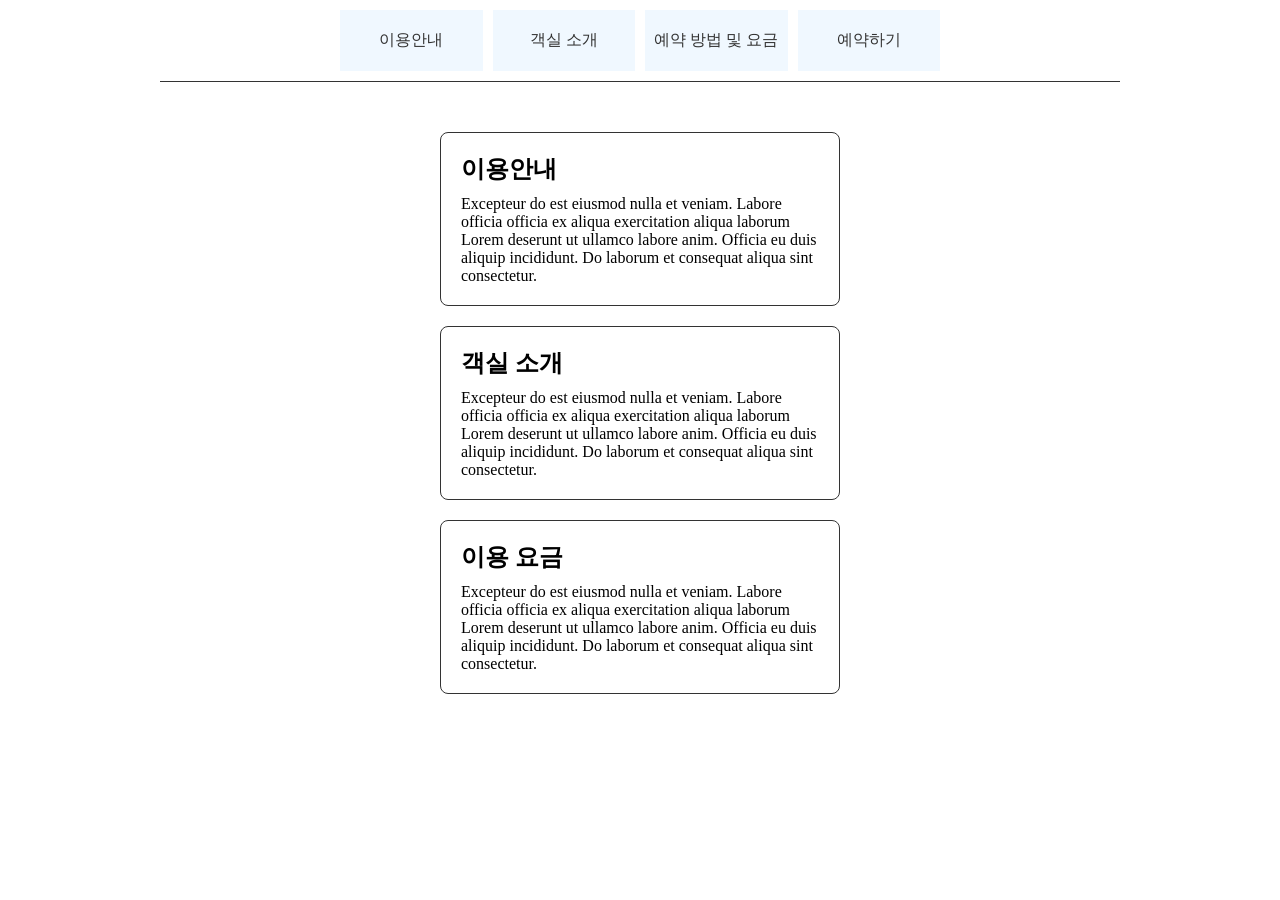
<file: index.html>
<!doctype html>
<html lang="ko">
  <head>
    <meta charset="UTF-8" />
    <meta name="viewport" content="width=device-width, initial-scale=1.0" />
    <title>favicon</title>
    <!-- 파비콘 -->
    <link
      rel="icon"
      type="image/png"
      href="images/favicon/favicon-96x96.png"
      sizes="96x96"
    />
    <link rel="icon" type="image/svg+xml" href="images/favicon/favicon.svg" />
    <link rel="shortcut icon" href="images/favicon/favicon.ico" />
    <link
      rel="apple-touch-icon"
      sizes="180x180"
      href="images/favicon/apple-touch-icon.png"
    />
    <link rel="manifest" href="images/favicon/site.webmanifest" />
    <!-- css 링크 -->
     <link rel="stylesheet" href="css/main.css">
  </head>
  <body>
    <!-- 전체 레이아웃 -->
    <div class="wrap">
      <!-- 메뉴 -->
      <nav class="navi">
        <ul>
          <li><a href="#intro">이용안내</a></li>
          <li><a href="#room">객실 소개</a></li>
          <li><a href="#reservation">예약 방법 및 요금</a></li>
          <li><a href="#">예약하기</a></li>
        </ul>
      </nav> 
      <!-- 이용안내 설명 -->
      <ul class="container">
        <!-- 이용안내 -->
          <li id="intro">
            <h2>이용안내</h2>
            <p>
              Excepteur do est eiusmod nulla et veniam. Labore officia officia ex
              aliqua exercitation aliqua laborum Lorem deserunt ut ullamco labore
              anim. Officia eu duis aliquip incididunt. Do laborum et consequat
              aliqua sint consectetur.
            </p>
          </li>       
          <!-- 객실소개 -->
          <li id="room">
            <h2>객실 소개</h2>
            <p>
              Excepteur do est eiusmod nulla et veniam. Labore officia officia ex
              aliqua exercitation aliqua laborum Lorem deserunt ut ullamco labore
              anim. Officia eu duis aliquip incididunt. Do laborum et consequat
              aliqua sint consectetur.
            </p>
          </li>
          <!-- 이용 요금 -->
          <li id="reservation">
            <h2>이용 요금</h2>
            <p>
              Excepteur do est eiusmod nulla et veniam. Labore officia officia ex
              aliqua exercitation aliqua laborum Lorem deserunt ut ullamco labore
              anim. Officia eu duis aliquip incididunt. Do laborum et consequat
              aliqua sint consectetur.
            </p>
          </li>
    </ul>
    </div>
  </body>
</html>
</file>
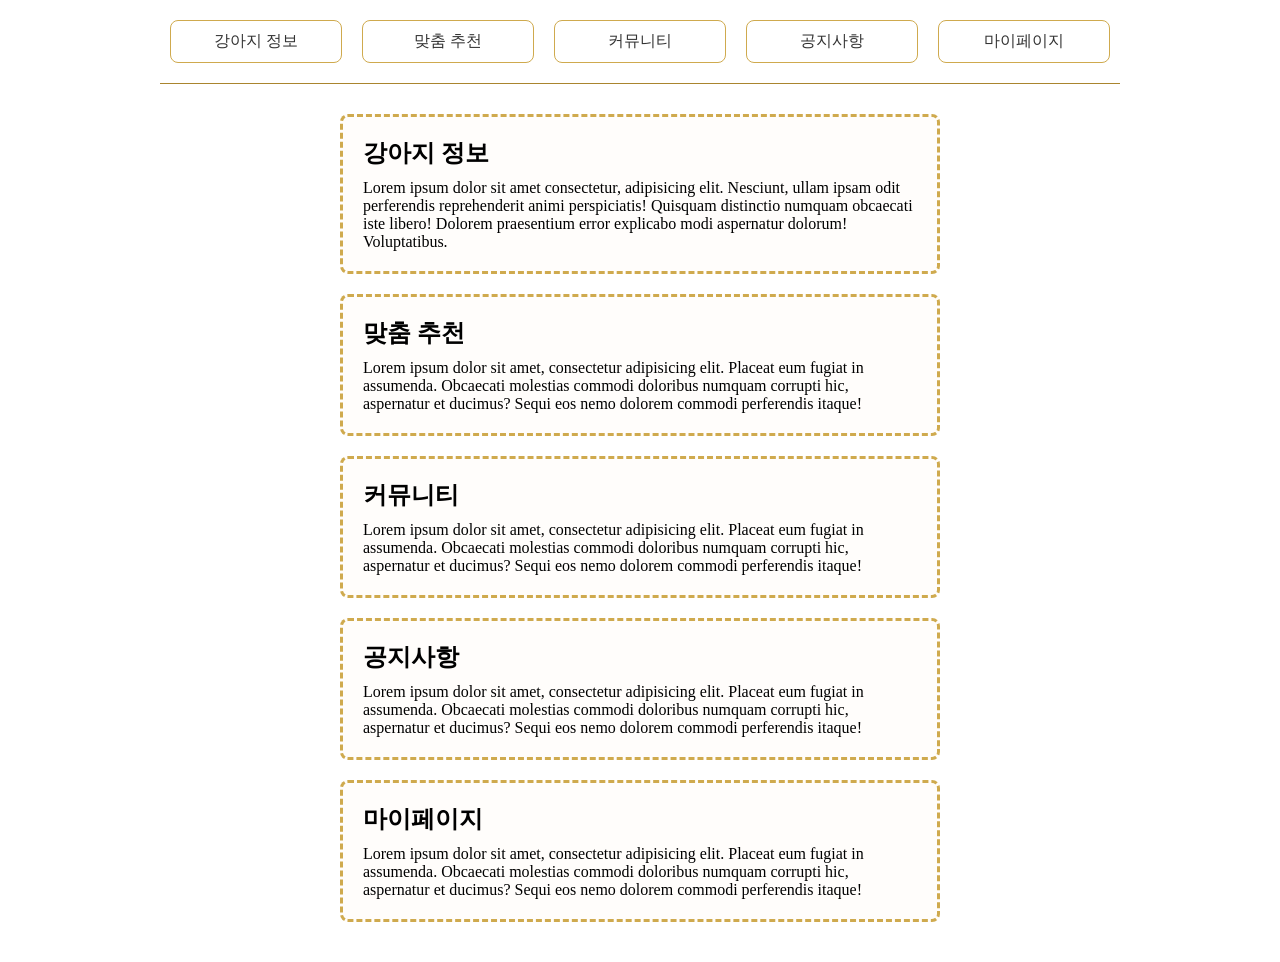
<file: target1.html>
<!doctype html>
<html lang="ko">
  <head>
    <meta charset="UTF-8" />
    <meta name="viewport" content="width=device-width, initial-scale=1.0" />
    <title>타겟 연습 (예약페이지)</title>
    <link rel="stylesheet" href="css/target1.css" />
  </head>
  <body>
    <!-- 전체 레이아웃 영역 -->
    <div class="wrap">
      <!-- 메뉴 (상단) -->
      <nav class="navi">
        <ul>
          <li><a href="#inform">강아지 정보</a></li>
          <li><a href="#recommend">맞춤 추천</a></li>
          <li><a href="#community">커뮤니티</a></li>
          <li><a href="#announcement">공지사항</a></li>
          <li><a href="#mypage">마이페이지</a></li>
        </ul>
      </nav>
      <!-- 메뉴 설명 -->
      <ul class="container">
        <!-- 강아지 정보 -->
        <li id="inform">
          <h2>강아지 정보</h2>
          <p>
            Lorem ipsum dolor sit amet consectetur, adipisicing elit. Nesciunt,
            ullam ipsam odit perferendis reprehenderit animi perspiciatis!
            Quisquam distinctio numquam obcaecati iste libero! Dolorem
            praesentium error explicabo modi aspernatur dolorum! Voluptatibus.
          </p>
        </li>
        <!-- 맞춤 추천 -->
        <li id="recommend">
          <h2>맞춤 추천</h2>
          <p>
            Lorem ipsum dolor sit amet, consectetur adipisicing elit. Placeat
            eum fugiat in assumenda. Obcaecati molestias commodi doloribus
            numquam corrupti hic, aspernatur et ducimus? Sequi eos nemo dolorem
            commodi perferendis itaque!
          </p>
        </li>
        <!-- 커뮤니티 -->
                 <li id="community">
          <h2>커뮤니티</h2>
          <p>
            Lorem ipsum dolor sit amet, consectetur adipisicing elit. Placeat
            eum fugiat in assumenda. Obcaecati molestias commodi doloribus
            numquam corrupti hic, aspernatur et ducimus? Sequi eos nemo dolorem
            commodi perferendis itaque!
          </p>
        </li>
        <!-- 공지사항 -->
                 <li id="announcement">
          <h2>공지사항</h2>
          <p>
            Lorem ipsum dolor sit amet, consectetur adipisicing elit. Placeat
            eum fugiat in assumenda. Obcaecati molestias commodi doloribus
            numquam corrupti hic, aspernatur et ducimus? Sequi eos nemo dolorem
            commodi perferendis itaque!
          </p>
        </li>
        <!-- 마이페이지 -->
                 <li id="mypage">
          <h2>마이페이지</h2>
          <p>
            Lorem ipsum dolor sit amet, consectetur adipisicing elit. Placeat
            eum fugiat in assumenda. Obcaecati molestias commodi doloribus
            numquam corrupti hic, aspernatur et ducimus? Sequi eos nemo dolorem
            commodi perferendis itaque!
          </p>
        </li>
      </ul>
    </div>
  </body>
</html>
</file>
<file: css/main.css>
/* 기본 세팅 */
* {
  margin: 0;
  padding: 0;
  box-sizing: border-box;
}
ul,
li {
  list-style: none;
}
a {
  color: #333;
  text-decoration: none;
}
/* 전체 레이아웃 */
.wrap {
  width: 960px;
  margin: 0 auto;
  padding-bottom: 10px;
  /* background-color: aliceblue; */
}
/* 메뉴 */
.navi {
  padding: 10px 0;
  border-bottom: 1px solid #333;
  background-color: #ffffff;
}
.navi > ul {
  display: flex;
  gap: 10px;
  width: 600px;
  margin: 0 auto;
}
.navi > ul > li {
  width: calc(100% / 4);
  text-align: center;
}
.navi > ul > li > a {
  display: block;
  padding: 20px 0;
  background-color: aliceblue;
}
.navi > ul > li > a:hover {
  background-color: rgb(229, 207, 255);
}
/* 이용안내 설명 */
.container {
  width: 400px;
  margin: 50px auto;
}
.container li {
  padding: 20px;
  margin-bottom: 20px;
  border: 1px solid #333;
  border-radius: 8px;
  background-color: #ffffff;
}
.container h2 {
  padding-bottom: 10px;
}
/* 메뉴 해당하는 아이디로 타겟 */
#intro:target {
    background-color: rgb(255, 239, 218);
}
#room:target {
    background-color: rgb(255, 194, 220);
}
#reservation:target {
    background-color: rgb(182, 232, 255);
}
</file>
<file: css/target1.css>
/* 기본 세팅 */
* {
  margin: 0;
  padding: 0;
  box-sizing: border-box;
}
ul,
li {
  list-style: none;
}
a {
  color: #333;
  text-decoration: none;
}
/* 전체 레이아웃 */
.wrap {
  width: 1000px;
  margin: 0 auto;
  /* background-color: rgb(255, 242, 228); */
}
/* 메뉴 (상단) */
.navi {
  padding: 20px;
}
.navi > ul {
  display: flex;
  padding-bottom: 20px;
  border-bottom: 1px solid rgb(170, 133, 46);
  /* border-radius: 8px; */
}
.navi > ul > li {
  width: calc(100% / 5);
  text-align: center;
  margin: 0 10px;
  border: 1px solid rgb(207, 170, 78);
  border-radius: 8px;
}
.navi > ul > li > a {
  display: block;
  padding: 10px 0;
}
/* 메뉴 클릭시 색상 반응 */
.navi > ul > li > a:hover {
  background-color: antiquewhite;
}
/* 메뉴 설명 */
.container {
  margin: 10px auto;
  padding-bottom: 10px;
  width: 600px;
}
.container > li {
  border: 3px dashed rgb(207, 170, 78);
  border-radius: 8px;
  margin-bottom: 20px;
  padding: 20px;
  background-color: rgb(255, 253, 251);
}
.container > li > h2 {
  padding-bottom: 10px;
}
/* 타겟으로 이동 */
#inform:target {
  background-color: antiquewhite;
}
#recommend:target {
  background-color: rgb(255, 217, 168);
}
#community:target {
  background-color: antiquewhite;
}
#announcement:target {
  background-color: rgb(255, 217, 168);
}
#mypage:target {
  background-color: antiquewhite;
}
</file>
